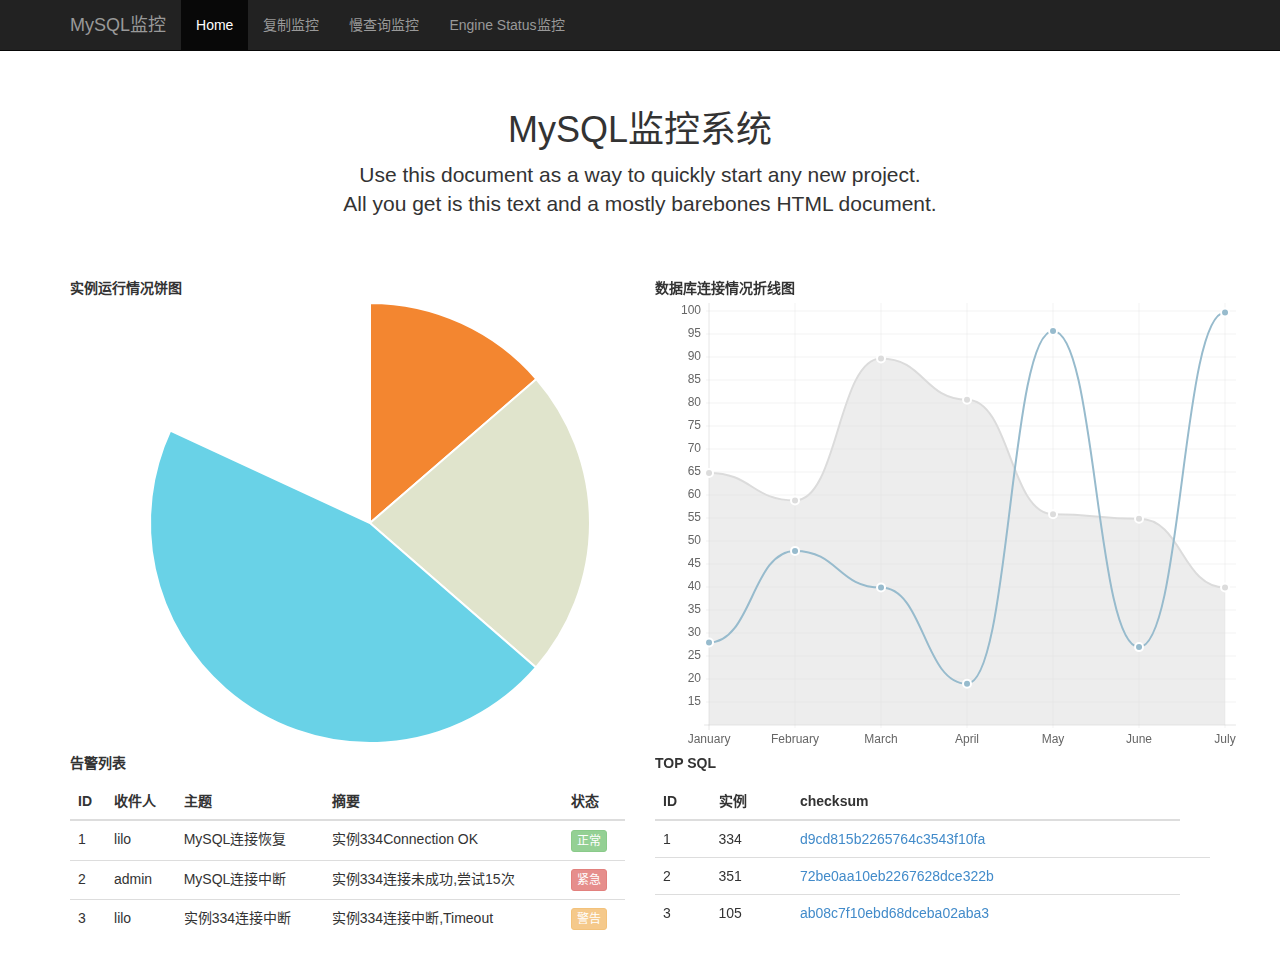
<file: MySQL/Monitor/Web/template/base.html>
<!DOCTYPE html>
<html lang="zh-cn">
  <head>
    <meta charset="utf-8">
    <meta http-equiv="X-UA-Compatible" content="IE=edge">
    <meta name="viewport" content="width=device-width, initial-scale=1.0">
    <meta name="description" content="">
    <meta name="author" content="">
    <link rel="shortcut icon" href="../../docs-assets/ico/favicon.png">

    <title>MySQL监控服务</title>

    <!-- Bootstrap core CSS -->
    <link href="../static/bootstrap/css/bootstrap.css" rel="stylesheet">

    <!-- Custom styles for this template -->
    <link href="../static/css/starter-template.css" rel="stylesheet">

    <!-- Just for debugging purposes. Don't actually copy this line! -->
    <!--[if lt IE 9]><script src="../../docs-assets/js/ie8-responsive-file-warning.js"></script><![endif]-->

    <!-- HTML5 shim and Respond.js IE8 support of HTML5 elements and media queries -->
    <!--[if lt IE 9]>
      <script src="http://cdn.bootcss.com/html5shiv/3.7.0/html5shiv.min.js"></script>
      <script src="http://cdn.bootcss.com/respond.js/1.3.0/respond.min.js"></script>
    <![endif]-->
        <style>
            canvas{
            }
        </style>
  </head>

  <body>

    <div class="navbar navbar-inverse navbar-fixed-top" role="navigation">
      <div class="container">
        <div class="navbar-header">
          <button type="button" class="navbar-toggle" data-toggle="collapse" data-target=".navbar-collapse">
            <span class="sr-only">Toggle navigation</span>
            <span class="icon-bar"></span>
            <span class="icon-bar"></span>
            <span class="icon-bar"></span>
          </button>
          <a class="navbar-brand" href="#">MySQL监控</a>
        </div>
        <div class="collapse navbar-collapse">
          <ul class="nav navbar-nav">
            <li class="active"><a href="#">Home</a></li>
            <li><a href="#about">复制监控</a></li>
            <li><a href="#contact">慢查询监控</a></li>
            <li><a href="#engine">Engine Status监控</a></li>
          </ul>
        </div><!--/.nav-collapse -->
      </div>
    </div>

    <div class="container">

      <div class="starter-template">
        <h1>MySQL监控系统</h1>
        <p class="lead">Use this document as a way to quickly start any new project.<br> All you get is this text and a mostly barebones HTML document.</p>
      </div>

      <div class="row">
        <div class="col-md-12">
            <div class="row">
                <div class="col-md-6">
                    <strong>实例运行情况饼图</strong>
                    <canvas id="canvasPipe" height="450" width="600"></canvas>
                </div>
                <div class="col-md-6">
                    <strong>数据库连接情况折线图</strong>
                    <canvas id="canvasLine" height="450" width="600"></canvas>
                </div>
            </div>

            <div class="row">
                <div class="col-md-6">
                    <p><strong>告警列表</strong></p>
                    <table class="table table-hover">
                        <thead>
                            <tr>
                                <th>ID</th>
                                <th>收件人</th>
                                <th>主题</th>
                                <th>摘要</th>
                                <th>状态</th>
                            </tr>
                        </thead>
                        <tbody>
                            <tr>
                                <td>1</td>
                                <td>lilo</td>
                                <td>MySQL连接恢复</td>
                                <td>实例334Connection OK</td>
                                <td>
                                    <button type="button" class="btn btn-success btn-xs" disabled="disabled">
                                        正常
                                    </button>
                                </td>
                            </tr>
                            <tr>
                                <td>2</td>
                                <td>admin</td>
                                <td>MySQL连接中断</td>
                                <td>实例334连接未成功,尝试15次</td>
                                <td>
                                    <button type="button" class="btn btn-danger btn-xs" disabled="disabled">
                                        紧急
                                    </button>
                            </tr>
                            <tr>
                                <td>3</td>
                                <td>lilo</td>
                                <td>实例334连接中断</td>
                                <td>实例334连接中断,Timeout</td>
                                <td>
                                    <button type="button" class="btn btn-warning btn-xs" disabled="disabled">
                                        警告
                                    </button>
                            </tr>
                        </tbody>
                    </table>
                </div>
                <div class="col-md-6">
                    <p><strong>TOP SQL</strong></t>
                    <table class="table table-hover">
                        <thead>
                            <tr>
                                <th>ID</th>
                                <th>实例</th>
                                <th>checksum</th>
                            </tr>
                        </thead>
                        <tbody>
                            <tr>
                                <td>1</td>
                                <td>334</td>
                                <td><a href="">d9cd815b2265764c3543f10fa</a></td>
                            </tr>
                            <tr>
                                <td>2</td>
                                <td>351</td>
                                <td><a href="">72be0aa10eb2267628dce322b</a><td>
                            </tr>
                            <tr>
                                <td>3</td>
                                <td>105</td>
                                <td><a href="">ab08c7f10ebd68dceba02aba3</a></td>
                            </tr>
                        </tbody>
                    </table>
                </div>
            </div>
      </div>

    </div><!-- /.container -->


    <!-- Bootstrap core JavaScript
    ================================================== -->
    <!-- Placed at the end of the document so the pages load faster -->
    <script src="../static/js/jquery-1.11.1.min.js"></script>
    <script src="../static/js/Chart.min.js"></script>
    <script src="../static/bootstrap/js/bootstrap.min.js"></script>
    <script>
        var lineChartData = {
            // x轴的标示
            labels : ["January","February","March","April","May","June","July"],
            // 数据，数组中的每一个object代表一条线
            datasets : [
                {
                // 颜色的使用类似于CSS，你也可以使用RGB、HEX或者HSL
                // rgba颜色中最后一个值代表透明度
                // 填充颜色
                fillColor : "rgba(220,220,220,0.5)",
                // 线的颜色
                strokeColor : "rgba(220,220,220,1)",
                // 点的填充颜色
                pointColor : "rgba(220,220,220,1)",
                // 点的边线颜色
                pointStrokeColor : "#fff",
                // 与x轴标示对应的数据
                data : [65,59,90,81,56,55,40]
                },
                {
                fillColor : "rgba(151,187,205,0)",
                strokeColor : "rgba(151,187,205,1)",
                pointColor : "rgba(151,187,205,1)",
                pointStrokeColor : "#fff",
                data : [28,48,40,19,96,27,100]
                }
            ]
        }
        var myLine = new Chart(document.getElementById("canvasLine").getContext("2d")).Line(lineChartData);

        var pieData = [
            {
                value: 30,
                color:"#F38630"
            },
            {
                value : 50,
                color : "#E0E4CC"
            },
            {
                value : 100,
                color : "#69D2E7"
            }
        ];

    var myPie = new Chart(document.getElementById("canvasPipe").getContext("2d")).Pie(pieData);
        </script>
  </body>
</html>
</file>
<file: MySQL/Monitor/Web/static/css/starter-template.css>
body {
  padding-top: 50px;
}
.starter-template {
  padding: 40px 15px;
  text-align: center;
}
</file>
